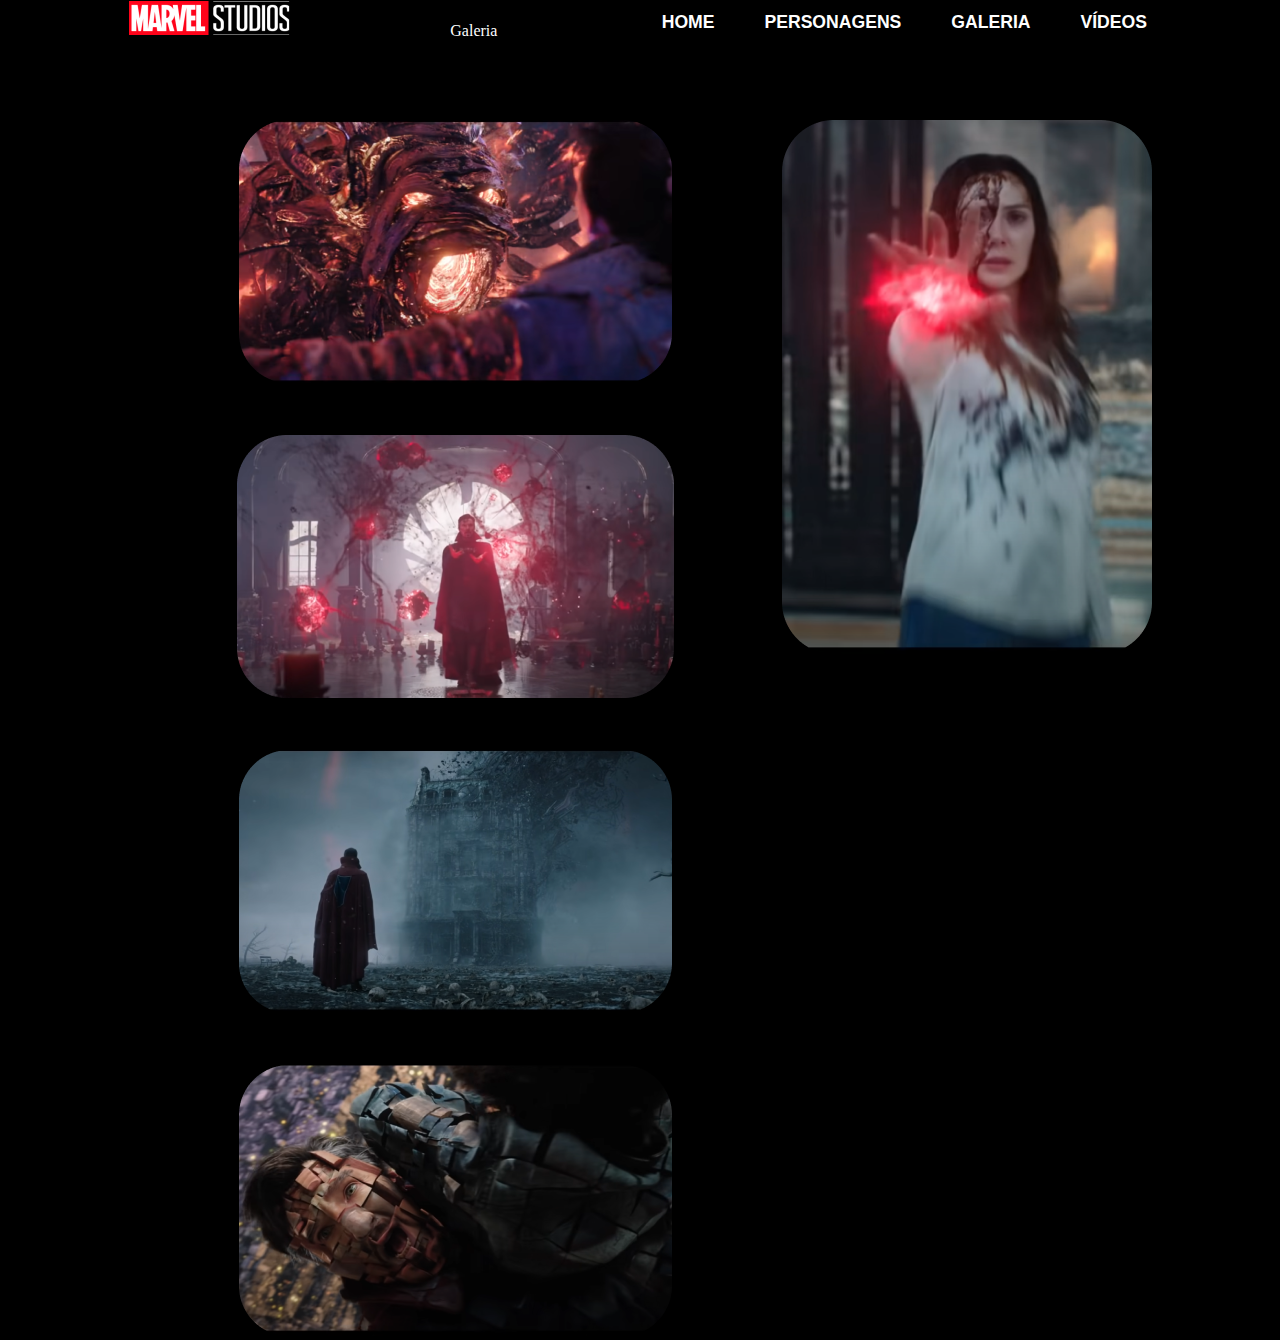
<file: galeria.html>
<!DOCTYPE html>
<html lang="pt-br">
<head>
    <meta charset="UTF-8">
    <meta name="viewport" content="width=device-width, initial-scale=1.0">
    <link rel="stylesheet" href="./css/reset.css">
    <link rel="stylesheet" href="./css/style2.css">
    <link rel="stylesheet" href="./css/header.css">
    <link rel="stylesheet" href="./css/main4.css">
    <title>Galeria</title>
</head>
<body>
    <header>
        <a  target="blank" href="https://www.marvel.com/" class="logo">
            <img src="./img/logo-marvel 1.png" alt="Logo da Marvel">
        </a>
                    <a class="titulo"> Galeria</a>
        <nav>
            <ul class="links-container">
                <li>
                    <a href="./index.html">HOME</a>
                </li>
                <li>
                    <a href="./personagens.html">PERSONAGENS</a>
                </li>
                <li>
                    <a href="./galeria.html">GALERIA</a>
                </li>
                <li>
                    <a href="./videos.html">VÍDEOS</a>
                </li>
            </ul>
        </nav>
    </header>
     <main>
       <div class="galeria-container">
           <a href="./img/monstro-feio 1.png" class="galeria-itens">
               <img src="./img/monstro-feio 1.png" alt="monstro">
           </a>

           <a href="./img/magica.png" class="galeria-itens">
             <img src="./img/magica.png" alt="Magica">
           </a>

           <a href="./img/estranger-costa 1.png" class="galeria-itens">
             <img src="./img/estranger-costa 1.png" alt="Dr. Stranger de costa">
            </a>

            <a href="./img/quadradinho.png" class="galeria-itens">
                <img src="./img/quadradinho.png" alt="Dr Stranger distorcido">
            </a>
        </div>
        <div class="wanda-container">
                <a href="./img/vandasuja 1.png" class="wanda-item">
                    <img src="./img/vandasuja 1.png" alt="Wanda">
                </a>
        </div>
     </main>
</body>
</html>
</file>
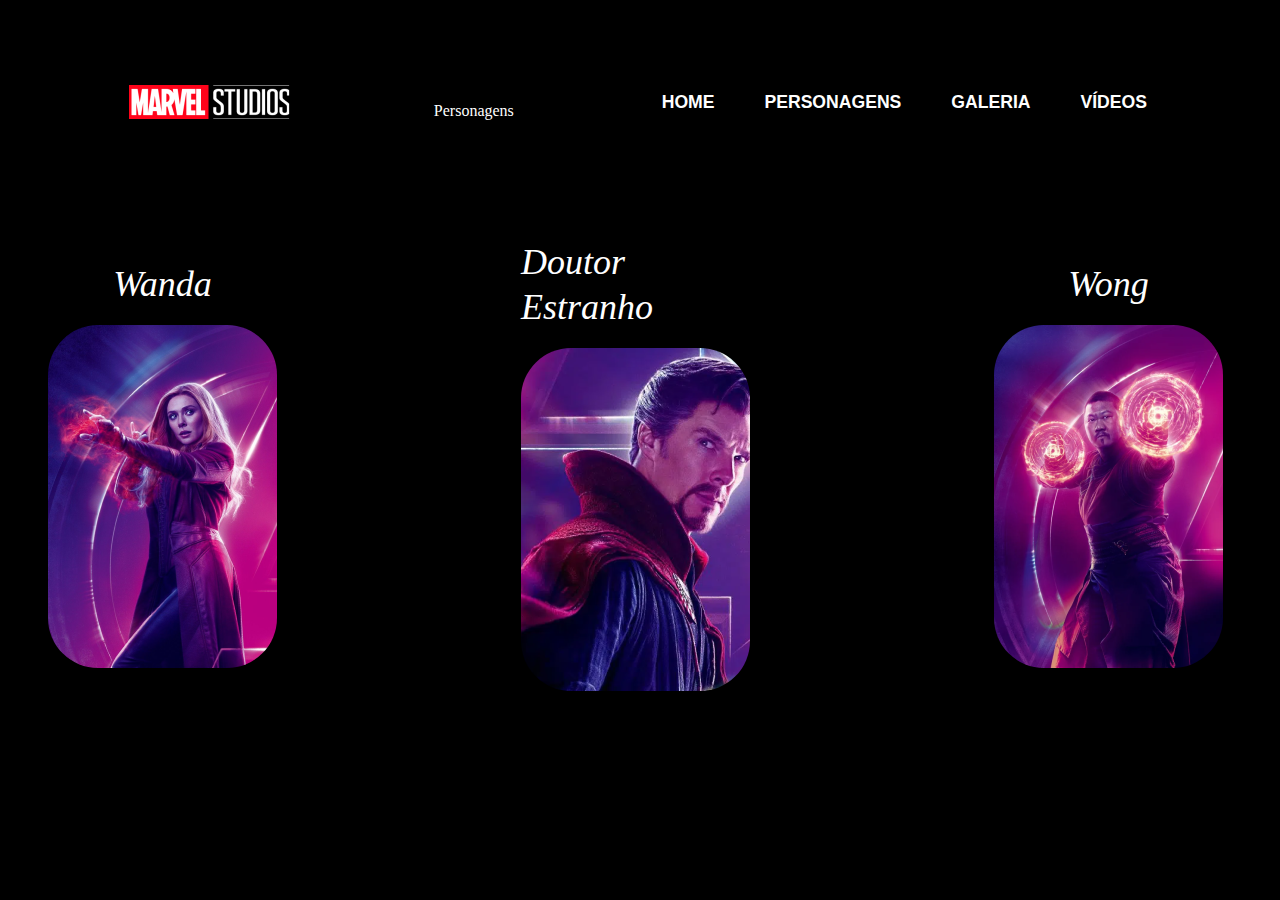
<file: personagens.html>
<!DOCTYPE html>
<html lang="en">
<head>
    <meta charset="UTF-8">
    <meta name="viewport" content="width=device-width, initial-scale=1.0">
    <link rel="stylesheet" href="./css/reset.css">
    <link rel="stylesheet" href="./css/style2.css">
    <link rel="stylesheet" href="./css/header.css">
    <link rel="stylesheet" href="./css/main2.css">
    <title>Personagens</title>
</head>
<body>
    <header>
        <a  target="blank" href="https://www.marvel.com/" class="logo">
            <img src="./img/logo-marvel 1.png" alt="Logo da Marvel">
        </a>
                    <a class="titulo"> Personagens</a>
        <nav>
            <ul class="links-container">
                <li>
                    <a href="./index.html">HOME</a>
                </li>
                <li>
                    <a href="./pages/personagens.html">PERSONAGENS</a>
                </li>
                <li>
                    <a href="./galeria.html">GALERIA</a>
                </li>
                <li>
                    <a href="./pages/videos.html">VÍDEOS</a>
                </li>
            </ul>
        </nav>
    </header>
    <main>
        <nav>
            <ul class="personagens-container">
                <li>
                    <a class="nome-personagem" target="blank" href="https://www.aficionados.com.br/feiticeira-escarlate/#:~:text=Magia%20N%C3%ADvel%20%C3%94mega%20%2D%20Por%20meio,criar%20seres%20sobrenaturais%2C%20entre%20outras"> Wanda</a>
                    <img src="./img/vand 1.png" class="perso-img"  alt="Wanda">
                </li>
                <li>
                    <a class="nome-personagem" target="blank" href="https://www.aficionados.com.br/tudo-sobre-doutor-estranho/"> Doutor Estranho</a>
                    <img src="./img/estranho 1.png" class="perso-img"  alt="Doutor Estranho" >
                </li>
                <li>
                    <a class="nome-personagem" target="blank" href="https://www.legiaodosherois.com.br/2022/wong-tudo-sobre-doutor-estranho.html#:~:text=A%20persona%20do%20Wong%20na,o%20seu%20mestre%2C%20Stephen%20Strange."> Wong</a>
                   <img src="./img/wong 1.png" class="perso-img" alt="Wong">
                </li>
            </ul>
        </nav> -->
    </main>
    <footer>
        
    </footer>
</body>
</html>
</file>
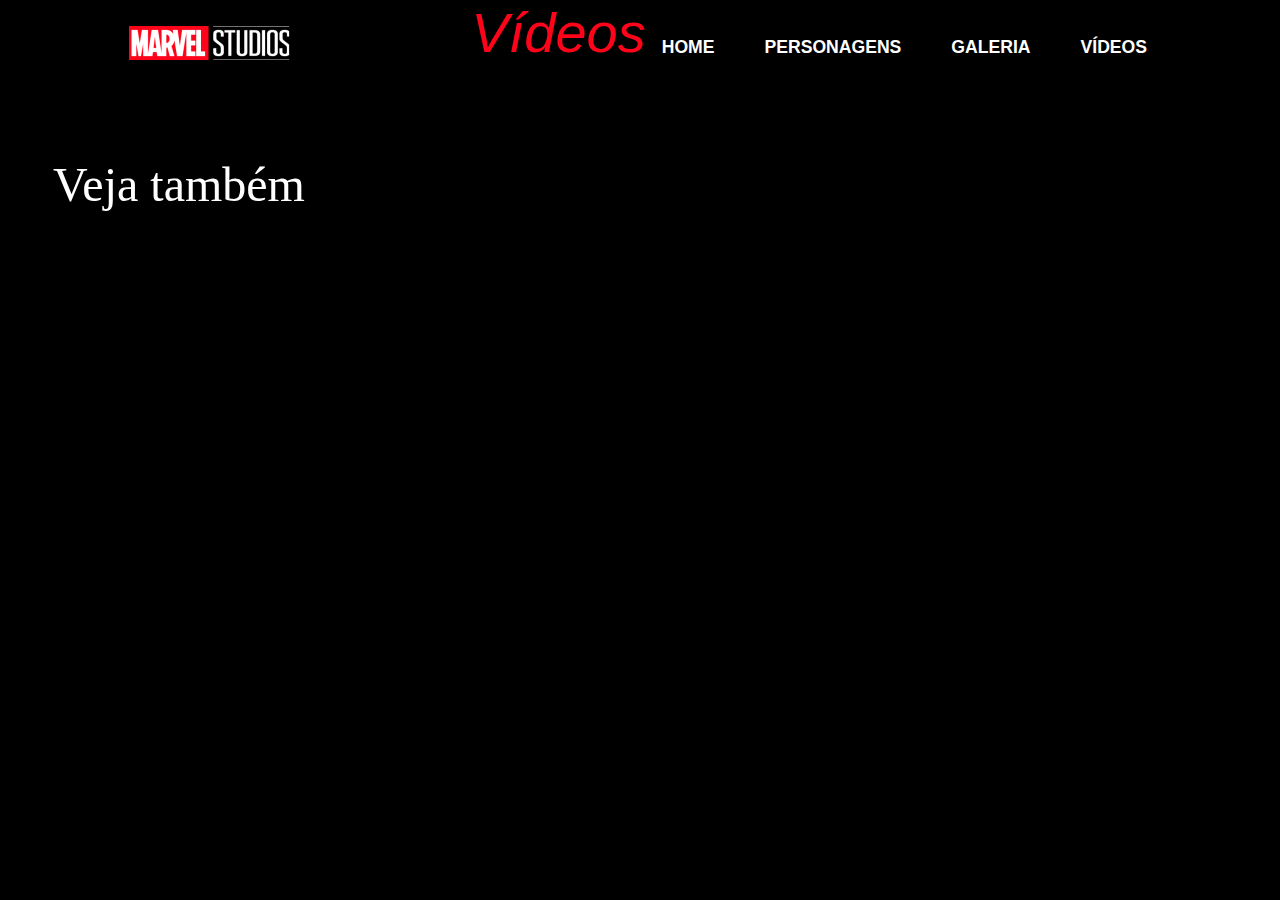
<file: videos.html>
<!DOCTYPE html>
<html lang="pt-BR">
<head>
    <meta charset="UTF-8">
    <meta http-equiv="X-UA-Compatible" content="IE=edge">
    <meta name="viewport" content="width=device-width, initial-scale=1.0">
    <link rel="stylesheet" href="./css/reset.css">
    <link rel="stylesheet" href="./css/style2.css">
    <link rel="stylesheet" href="./css/main3.css">
    <link rel="stylesheet" href="./css/header2.css">
    <title>Vídeos</title>
</head>
<body>
    <header>
        <a  target="blank" href="https://www.marvel.com/" class="logo">
            <img src="./img/logo-marvel 1.png" alt="Logo da Marvel">
        </a>
                    <a class="titulo">Vídeos</a>
                    <a  class="subtitulo-container">Veja também</a>
        <nav>
            <ul class="links-container">
                <li>
                    <a href="./index.html">HOME</a>
                </li>
                <li>
                    <a href="./personagens.html">PERSONAGENS</a>
                </li>
                <li>
                    <a href="./galeria.html">GALERIA</a>
                </li>
                <li>
                    <a href="./videos.html">VÍDEOS</a>
                </li>
            </ul>
        </nav>
    </header>
    <main>
        <div class="videos-container">
            <a>
                <iframe width="519" height="286" src="https://www.youtube.com/embed/OL8pe6dY-4o" title="YouTube video player" frameborder="0" allow="accelerometer; autoplay; clipboard-write; encrypted-media; gyroscope; picture-in-picture" allowfullscreen></iframe>
            </a>
            <a>
                <iframe width="519" height="286" src="https://www.youtube.com/embed/DwGDh7ydbhE" title="YouTube video player" frameborder="0" allow="accelerometer; autoplay; clipboard-write; encrypted-media; gyroscope; picture-in-picture" allowfullscreen></iframe>
            </a>
        </div>
        <div class="vid-container">
            <a>
                <iframe width="519" height="286" src="https://www.youtube.com/embed/IitHGM6LDSQ" title="YouTube video player" frameborder="0" allow="accelerometer; autoplay; clipboard-write; encrypted-media; gyroscope; picture-in-picture" allowfullscreen></iframe>
            </a>
            <a>
                <iframe width="519" height="286" src="https://www.youtube.com/embed/qIQ3xNqkVC4" title="YouTube video player" frameborder="0" allow="accelerometer; autoplay; clipboard-write; encrypted-media; gyroscope; picture-in-picture" allowfullscreen></iframe>
            </a>
        </div>
       
       
       
      
    </main>
    <footer></footer>
</body>
</html>
</file>
<file: css/style2.css>
:root{
    --accent-color: #FF031A;
  }
  
  
  body {
    height: 100vh;
    background-color: black;
    display: flex;
    flex-direction: column;
    padding: 0 128px;
    animation: zoom 1.5s;
    
 }
 

 footer{
  
  height:10vh;
}
@keyframes zoom{
  0% {
    transform: scale(4);
  }
  100%{
    transform: scale(1);
  }
}
</file>
<file: css/header.css>
header{
    height: 120px;
    display: flex;
    justify-content: space-between;
    align-items: flex-end;
  }
  .links-container{
      height: 36px;
      display: flex;
      align-items: center;
      gap: 40px;
      font-family: 'Roboto', sans-serif;
      font-weight: bold;
      font-size: 1.1rem;
  }
  
  
  
  .links-container a{
    text-shadow: 2px 5px 2px #000;
    padding: 8px 5px;
  }
  
  .links-container a:hover{
    background-color: var(--accent-color);
    transition: all 1s;
  }

  @media (max-width: 768px){
    header{
      height: 70px;
    }
    .links-container{
      background-color: #000;
      height: 100%;
      position: absolute;
      top: 0;
      left:0;
      right: 0;
      bottom: 0;
      flex-direction: column;
      justify-content: center;
      gap: 65px;
      font-size: 2.5rem;
      font-weight: 300;
      transform: translate(100%);
      transition: all 1s;
    }
    .menu-burger-container.show ~ .links-container{
      transform: translate(0);
    }
  }
</file>
<file: css/main4.css>
main{
    display: flex;
   flex-grow: 1;
   margin: 80px 0;
   justify-content: flex-start;
}


.galeria-container{
 display: flex;
 flex-wrap: wrap;
 justify-content: center;
 gap: 48px;
}
  div img:hover{
    -webkit-transform: scale(1.3);
    -ms-transform: scale(1.3);
    transform: scale(1.2);
    transition: all 1.5s
  }
</file>
<file: css/main2.css>
main{
    flex-grow: 1;
    display: flex;
    align-items: center;
    justify-content: center;
  }
  .personagens-container{
    display: flex;
    gap: 244px;
    align-items: center;
    justify-content: center;
    border-radius: 100px;
    
  }
  .personagens-container li{
    display: flex;
    flex-direction: column;
    gap: 18px;
  }
  .perso-img {
    border-radius: 50px;
  
  }
  
  .nome-personagem:hover{
    
    -webkit-transform: scale(1.3);
    -ms-transform: scale(1.3);
    transform: scale(1.3);
    transition: all 2s;
  }
  .nome-personagem{
    display: flex;
    font-family: 'Mulish';
    font-style: italic;
    font-weight: 300;
    font-size: 36px;
    line-height: 45px;
    align-items: center;
    
  }

  img,.nome-personagem{
    display: flex;
    align-items: center;
    justify-content: center;
    
  }
  img, .nome-personagem:hover{
    color:#FF031A ;
    transition: all 1s;
  }
</file>
<file: css/main3.css>
main{
    flex-grow: 1;
    display: flex;
    align-items: center;
    justify-content: center;
  }
  .videos-container{
    display: flex;
    flex-wrap: wrap;
    justify-content: center;
    gap: 35px;
    padding:10% 10%;
  }
  .vid-container{
    display: flex;
    flex-wrap: wrap;
    justify-content: center;
    gap: 35px;
  }
</file>
<file: css/header2.css>
header{
    height: 120px;
    display: flex;
    justify-content: space-between;
    align-items: flex-end;
  }
  .links-container{
      height: 36px;
      display: flex;
      align-items: center;
      gap: 40px;
      font-family: 'Roboto', sans-serif;
      font-weight: bold;
      font-size: 1.1rem;
  }
  .titulo{
    font-style: italic;
    font-family: Mulish, sans-serif;
    color: var(--accent-color);
    font-size: 3.5rem;
    font-weight: 50;
    display: flex;
    width: 5px;
  }
  .subtitulo-container{
    position: absolute;
    width: 327px;
    height: 68px;
    left: 53px;
    top: 155px;
    
    font-family: 'Mulish';
    font-style: normal;
    font-weight: 300;
    font-size: 48px;
    line-height: 60px;
    
    color: #FFFFFF;
  }
  
  
  .links-container a{
    text-shadow: 2px 5px 2px #000;
    padding: 8px 5px;
  }
  
  .links-container a:hover{
    background-color: var(--accent-color);
    transition: all 1s;
  }
</file>
